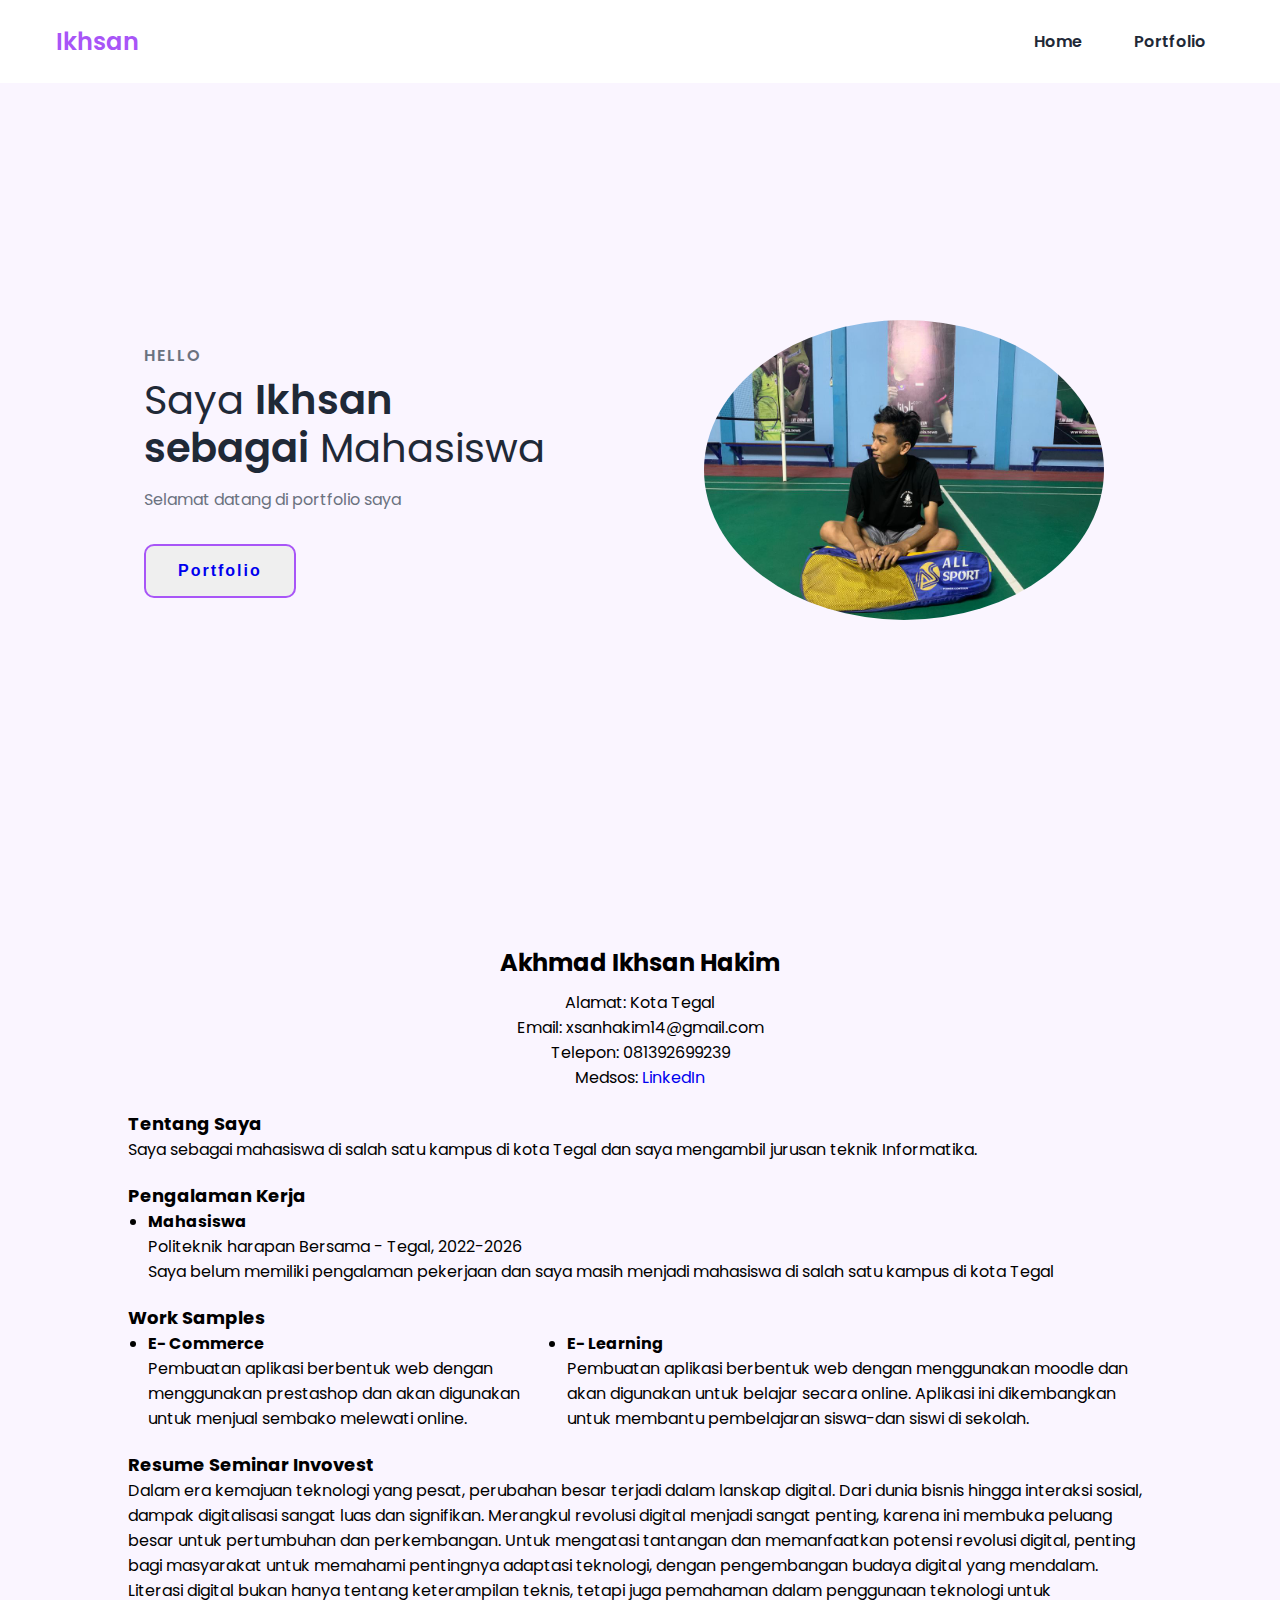
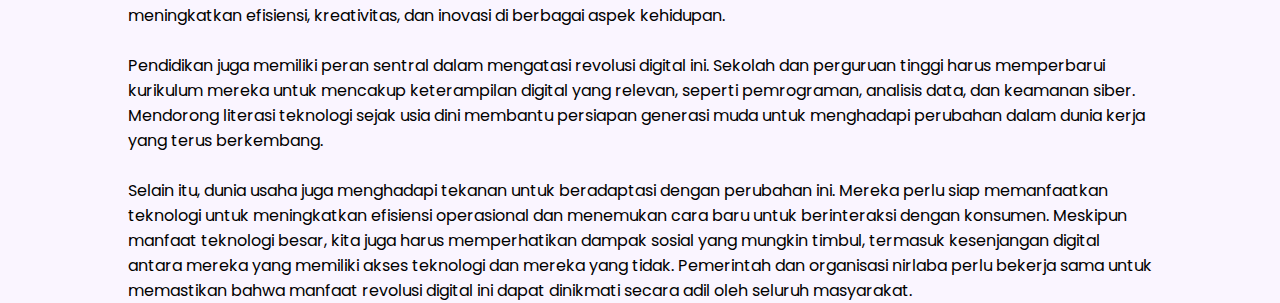
<file: porto/index.html>
<!DOCTYPE html>
<html lang="en">
  <head>
    <meta charset="UTF-8" />
    <meta http-equiv="X-UA-Compatible" content="IE=edge" />
    <meta name="viewport" content="width=device-width, initial-scale=1.0" />
    <link rel="stylesheet" href="styles.css" />
    <title>Portfolio</title>
  </head>
  <body>
    <nav>
      <div class="nav__content">
        <div class="logo"><a href="#">Ikhsan</a></div>
        <label for="check" class="checkbox">
          <i class="ri-menu-line"></i>
        </label>
        <input type="checkbox" name="check" id="check" />
        <ul>
          <li><a href="#home">Home</a></li>
          <li><a href="#datadiri">Portfolio</a></li>
        </ul>
      </div>
    </nav>
    <section class="section" >
      <div class="section__container" id="home">
        <div class="content">
          <p class="subtitle">HELLO</p>
          <h1 class="title">
            Saya <span>Ikhsan<br />sebagai</span> Mahasiswa
          </h1>
          <p class="description">
            Selamat datang di portfolio saya
          </p>
          <div class="action__btns">
            <button class="portfolio"><a href="#datadiri">Portfolio</a></button>
          </div>
        </div>
        <div class="image">
          <img src="pic.jpg" alt="profile" />
        </div>
      </div>
      <br>
    </section>
    <div class="header" id="datadiri">
        <div class="name">Akhmad Ikhsan Hakim</div>
        <div class="contact">
            <p>Alamat: Kota Tegal</p>
            <p>Email: xsanhakim14@gmail.com</p>
            <p>Telepon: 081392699239</p>
            <p>Medsos: <a href="https://www.linkedin.com/ikhsanhakim">LinkedIn</a></p>
        </div>
    </div>

    <div class="section" id="about">
        <h2>Tentang Saya</h2>
        <p>
            Saya sebagai mahasiswa di salah satu kampus di kota Tegal dan saya mengambil jurusan teknik Informatika.
        </p>
    </div>

    <div class="section">
        <h2>Pengalaman Kerja</h2>
        <ul>
            <li>
                <strong>Mahasiswa</strong>
                <p>Politeknik harapan Bersama - Tegal, 2022-2026</p>
                <p>Saya belum memiliki pengalaman pekerjaan dan saya masih menjadi mahasiswa di salah satu
                    kampus di kota Tegal
                </p>
            </li>
           
        </ul>
    </div>

    <div class="section">
        <h2>Work Samples</h2>
        <ul>
            <li>
                <strong>E- Commerce</strong>
                <p>Pembuatan aplikasi berbentuk web dengan menggunakan prestashop dan akan digunakan untuk menjual
                    sembako melewati online.
                </p>
            </li>
            <br>
            <li>
                <strong>E- Learning</strong>
                <p>Pembuatan aplikasi berbentuk web dengan menggunakan moodle dan akan digunakan untuk belajar 
                    secara online. Aplikasi ini dikembangkan untuk membantu pembelajaran siswa-dan siswi di 
                    sekolah.
                </p>
            </li>
        </ul>
    </div>
    
    <div class="section">
      <h2>Resume Seminar Invovest</h2>
      <p>
        Dalam era kemajuan teknologi yang pesat, perubahan besar terjadi dalam lanskap digital. Dari dunia bisnis hingga interaksi sosial, dampak digitalisasi sangat luas dan signifikan. Merangkul revolusi digital menjadi sangat penting, karena ini membuka peluang besar untuk pertumbuhan dan perkembangan. Untuk mengatasi tantangan dan memanfaatkan potensi revolusi digital, penting bagi masyarakat untuk memahami pentingnya adaptasi teknologi, dengan pengembangan budaya digital yang mendalam. Literasi digital bukan hanya tentang keterampilan teknis, tetapi juga pemahaman dalam penggunaan teknologi untuk meningkatkan efisiensi, kreativitas, dan inovasi di berbagai aspek kehidupan.
      </p><br>
      <p>
        Pendidikan juga memiliki peran sentral dalam mengatasi revolusi digital ini. Sekolah dan perguruan tinggi harus memperbarui kurikulum mereka untuk mencakup keterampilan digital yang relevan, seperti pemrograman, analisis data, dan keamanan siber. Mendorong literasi teknologi sejak usia dini membantu persiapan generasi muda untuk menghadapi perubahan dalam dunia kerja yang terus berkembang.
      </p><br>
      <p>
        Selain itu, dunia usaha juga menghadapi tekanan untuk beradaptasi dengan perubahan ini. Mereka perlu siap memanfaatkan teknologi untuk meningkatkan efisiensi operasional dan menemukan cara baru untuk berinteraksi dengan konsumen. Meskipun manfaat teknologi besar, kita juga harus memperhatikan dampak sosial yang mungkin timbul, termasuk kesenjangan digital antara mereka yang memiliki akses teknologi dan mereka yang tidak. Pemerintah dan organisasi nirlaba perlu bekerja sama untuk memastikan bahwa manfaat revolusi digital ini dapat dinikmati secara adil oleh seluruh masyarakat.
      </p>
      
  </div>
  </body>
</html>
</file>
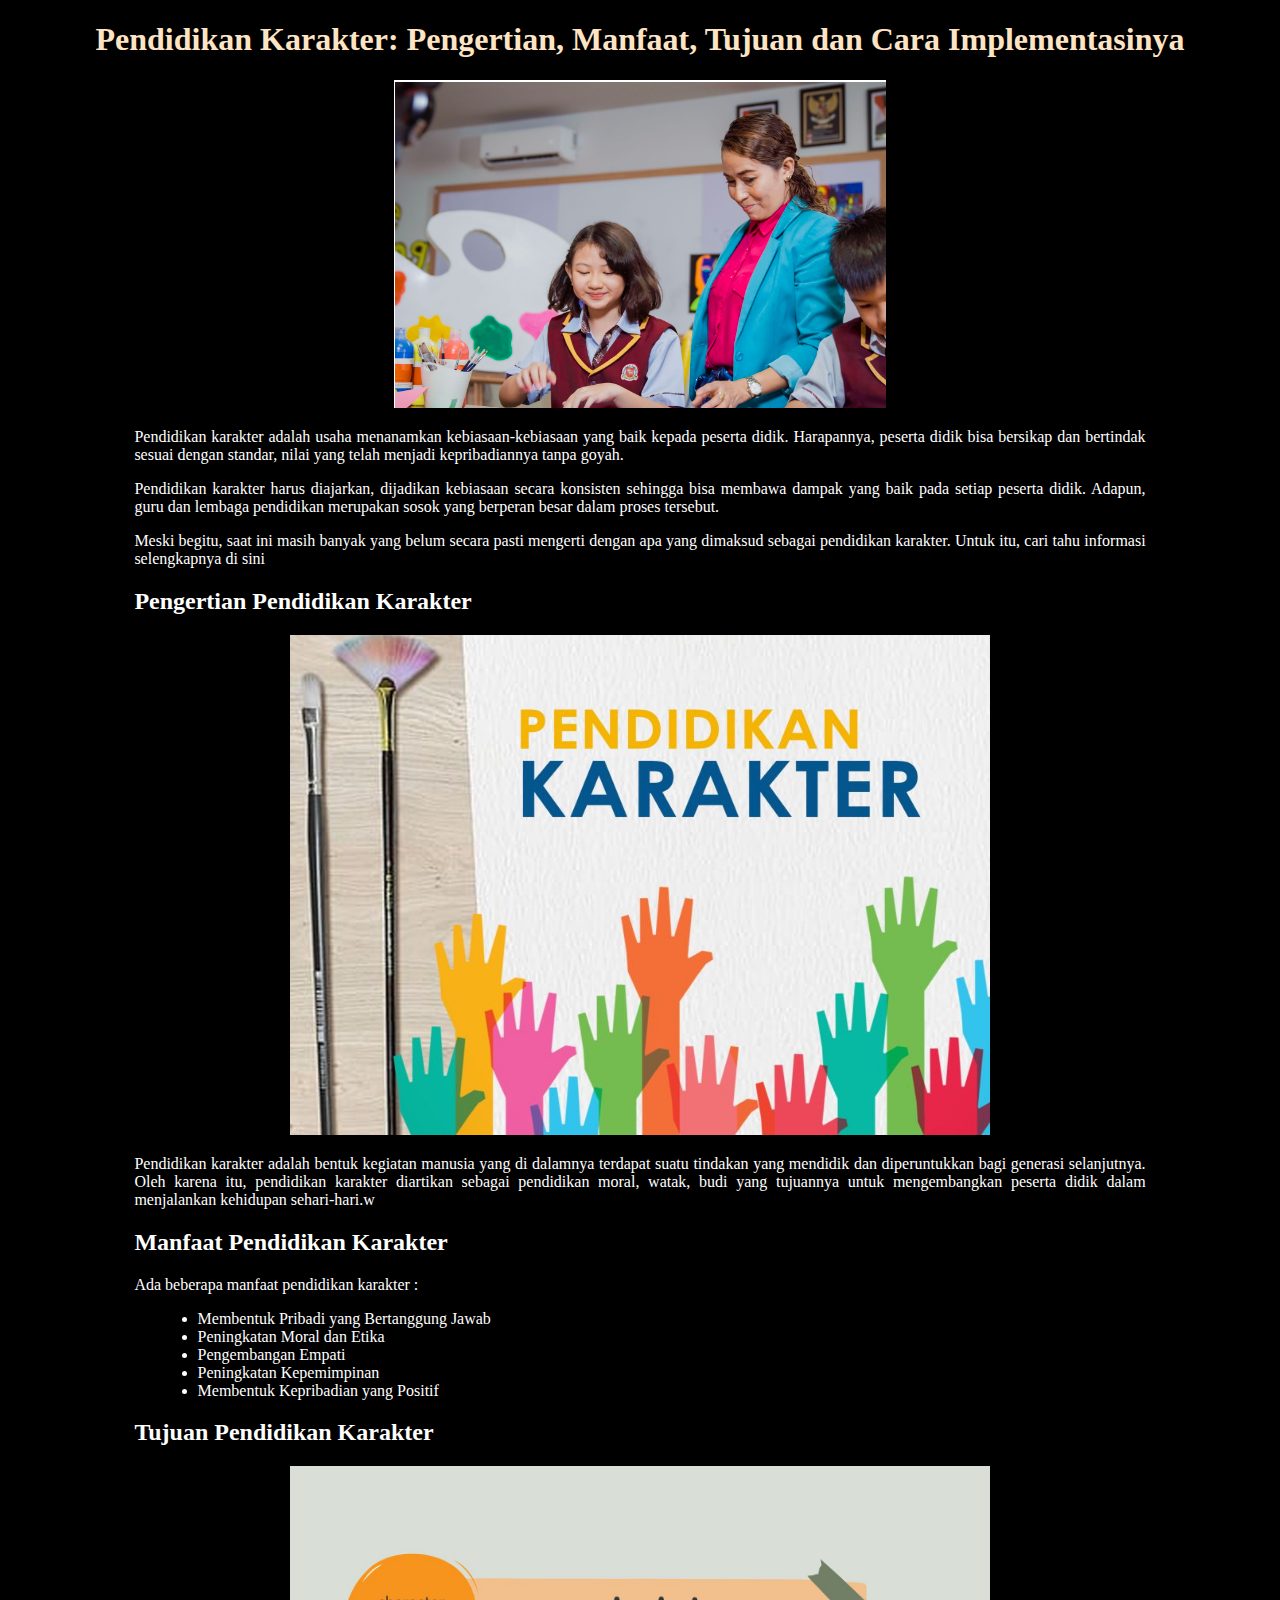
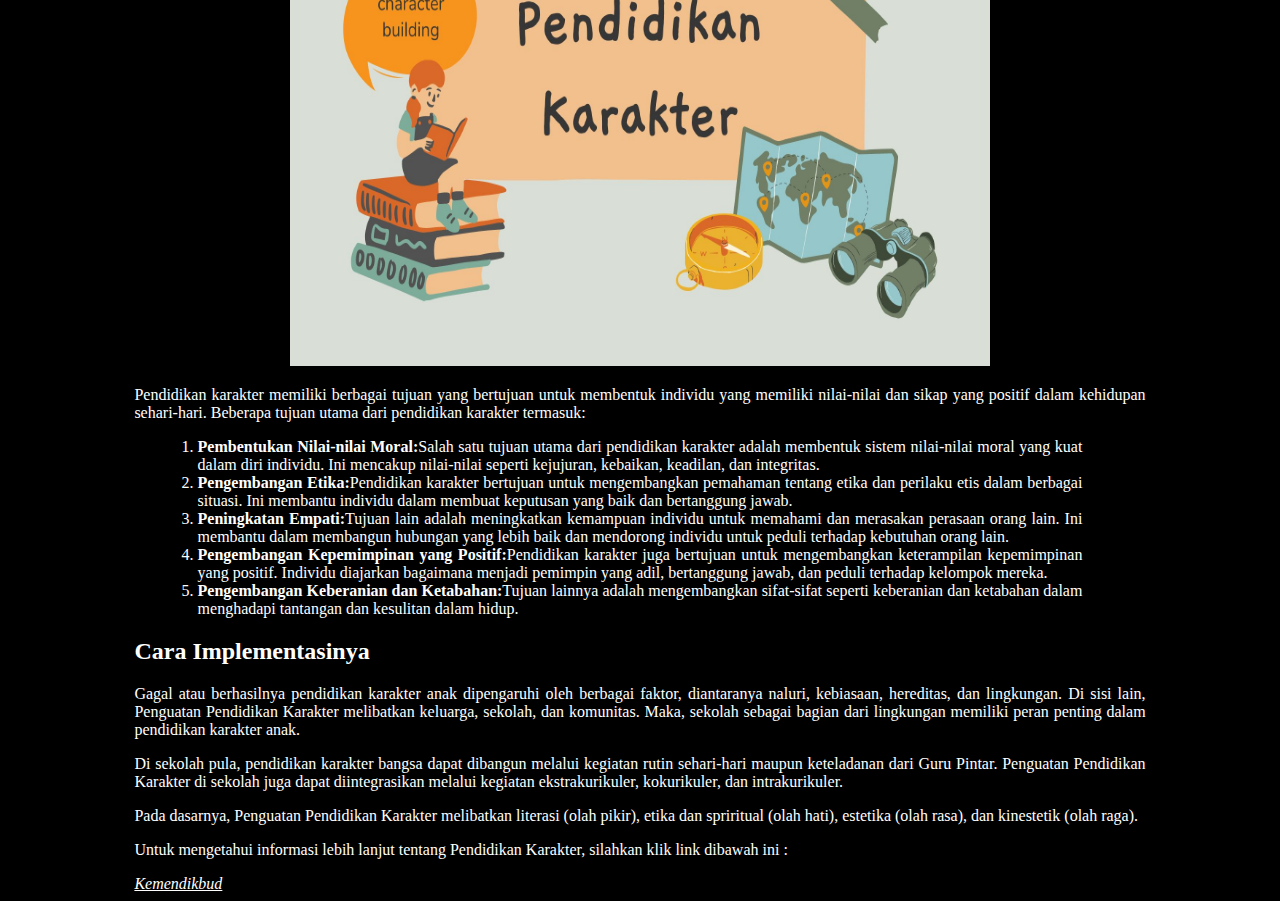
<file: Tugas 1/index.html>
<!DOCTYPE html>
<html lang="en">
<head>
    <meta charset="UTF-8">
    <meta name="viewport" content="width=device-width, initial-scale=1.0">
    <title>Web Pendidikan</title>
</head>
<body style="background-color: black;">
    <h1 style="text-align: center; color :bisque;">Pendidikan Karakter: Pengertian, Manfaat, Tujuan dan Cara Implementasinya</h1>
    <div class="img-container" style="text-align: center;">
        <img src="karakter.png"  alt="judul">
    </div >
    <p style="text-align:justify;color :white; padding-inline:10%; font-family:'Times New Roman';" >Pendidikan karakter adalah usaha menanamkan kebiasaan-kebiasaan yang baik kepada peserta didik. Harapannya,
         peserta didik bisa bersikap dan bertindak sesuai dengan standar, nilai yang telah menjadi kepribadiannya tanpa goyah.</p>
    <p style="text-align:justify;color :white; padding-inline:10%; font-family:'Times New Roman';">Pendidikan karakter harus diajarkan, dijadikan kebiasaan secara konsisten sehingga bisa membawa dampak yang baik pada setiap peserta didik.
        Adapun, guru dan lembaga pendidikan merupakan sosok yang berperan besar dalam proses tersebut.</p> 
    <p style="text-align:justify;color :white; padding-inline:10%; font-family:'Times New Roman';">Meski begitu, saat ini masih banyak yang belum secara pasti mengerti dengan apa yang dimaksud sebagai pendidikan karakter. 
        Untuk itu, cari tahu informasi selengkapnya di sini</p>
    <h2 style="text-align:justify; color :white;font-family:'Times New Roman';padding-inline:10%"><b>Pengertian Pendidikan Karakter</b></h2>
    <div class="img-container" style="text-align: center;" >
        <img src="pengertian.jpg" alt="pengertian" width="700px" height="500px">
    </div>
    <p style="text-align: justify; color:white;padding-inline:10%; font-family:'Times New Roman';">
        Pendidikan karakter adalah bentuk kegiatan manusia yang di dalamnya terdapat suatu tindakan 
        yang mendidik dan diperuntukkan bagi generasi selanjutnya.

        Oleh karena itu, pendidikan karakter diartikan sebagai pendidikan moral, watak, budi yang tujuannya 
        untuk mengembangkan peserta didik dalam menjalankan kehidupan sehari-hari.w
    </p>

    <h2 style="text-align: justify; color:white;padding-inline:10%; font-family:'Times New Roman'; ">Manfaat Pendidikan Karakter</h2>
    <p style="text-align: justify; color:white; padding-inline:10%; font-family:'Times New Roman';">
        Ada beberapa manfaat pendidikan karakter : 
        <ul style="text-align: justify; color:white; padding-inline:15%; font-family:'Times New Roman';">
            <li>Membentuk Pribadi yang Bertanggung Jawab</li>
            <li>Peningkatan Moral dan Etika</li>
            <li>Pengembangan Empati</li>
            <li>Peningkatan Kepemimpinan</li>
            <li>Membentuk Kepribadian yang Positif</li>
        </ul>
    </p>
    <h2 style="text-align: justify; color:white;padding-inline:10%; font-family:'Times New Roman'; ">Tujuan Pendidikan Karakter</h2>
    <div class="img-container" style="text-align: center;">
        <img src="tujuan.jpg" alt="tujuan" width="700px" height="500px">
    </div>
    <p style="text-align: justify; color:white; padding-inline:10%; font-family:'Times New Roman';">
        Pendidikan karakter memiliki berbagai tujuan yang bertujuan untuk membentuk individu yang memiliki nilai-nilai dan sikap yang positif dalam kehidupan sehari-hari. 
        Beberapa tujuan utama dari pendidikan karakter termasuk:
        <ol style="text-align: justify; color:white; padding-inline:15%; font-family:'Times New Roman';">
            <li> 
                <b>Pembentukan Nilai-nilai Moral:</b>Salah satu tujuan utama dari pendidikan karakter adalah membentuk sistem nilai-nilai moral yang kuat dalam diri individu. 
                Ini mencakup nilai-nilai seperti kejujuran, kebaikan, keadilan, dan integritas.</li>
            <li>
                <b>Pengembangan Etika:</b>Pendidikan karakter bertujuan untuk mengembangkan pemahaman tentang etika dan perilaku etis dalam berbagai situasi. 
                Ini membantu individu dalam membuat keputusan yang baik dan bertanggung jawab.
            </li>
            <li>
                <b>Peningkatan Empati:</b>Tujuan lain adalah meningkatkan kemampuan individu untuk memahami dan merasakan perasaan orang lain. 
                Ini membantu dalam membangun hubungan yang lebih baik dan mendorong individu untuk peduli terhadap kebutuhan orang lain.
            </li>
            <li>
                <b>Pengembangan Kepemimpinan yang Positif:</b>Pendidikan karakter juga bertujuan untuk mengembangkan keterampilan kepemimpinan yang positif. 
                Individu diajarkan bagaimana menjadi pemimpin yang adil, bertanggung jawab, dan peduli terhadap kelompok mereka.
            </li>
            <li>
                <b>Pengembangan Keberanian dan Ketabahan:</b>Tujuan lainnya adalah mengembangkan sifat-sifat seperti keberanian dan 
                ketabahan dalam menghadapi tantangan dan kesulitan dalam hidup.
            </li>
        </ol>
    </p>
    <h2 style="text-align: justify; color:white;padding-inline:10%; font-family:'Times New Roman'; ">Cara Implementasinya</h2>
    <p style="text-align: justify; color:white; padding-inline:10%; font-family:'Times New Roman';">
        Gagal atau berhasilnya pendidikan karakter anak dipengaruhi oleh berbagai faktor, diantaranya naluri, kebiasaan, hereditas, dan lingkungan. Di sisi lain, 
        Penguatan Pendidikan Karakter melibatkan keluarga, sekolah, dan komunitas. Maka, sekolah sebagai bagian dari lingkungan memiliki peran penting dalam pendidikan karakter anak.
    </p>
    <p style="text-align: justify; color:white; padding-inline:10%; font-family:'Times New Roman';">
        Di sekolah pula, pendidikan karakter bangsa dapat dibangun melalui kegiatan rutin sehari-hari maupun keteladanan dari Guru Pintar.
         Penguatan Pendidikan Karakter di sekolah juga dapat diintegrasikan melalui kegiatan ekstrakurikuler, kokurikuler, dan intrakurikuler.
    </p>
    <p style="text-align: justify; color:white; padding-inline:10%; font-family:'Times New Roman';">
        Pada dasarnya, Penguatan Pendidikan Karakter melibatkan literasi (olah pikir), etika dan spriritual (olah hati), estetika (olah rasa), dan kinestetik (olah raga).
    </p> 
    <p style="text-align: justify; color:white; padding-inline:10%; font-family:'Times New Roman';">
        Untuk mengetahui informasi lebih lanjut tentang Pendidikan Karakter, silahkan klik link dibawah ini : 
    </p>
    <a href="https://gurudikdas.kemdikbud.go.id/news/pendidikan-karakter-:-peranan-dalam-menciptakan-peserta-didik-yang-berkualitas" target="_blank"
    style="text-align: justify; color:white; padding-inline:10%; font-family:'Times New Roman';"><i>Kemendikbud</i></a>
</body>
</html>
</file>
<file: porto/styles.css>
@import url("https://fonts.googleapis.com/css2?family=Poppins:wght@400;600;700&display=swap");

:root {
  --primary-color: #a855f7;
  --primary-color-dark: #9333ea;
  --secondary-color: #ca8a04;
  --text-dark: #1f2937;
  --text-light: #6b7280;
  --extra-light: #faf5ff;
  --max-width: 1200px;
}

* {
  padding: 0;
  margin: 0;
  box-sizing: border-box;
}

a {
  text-decoration: none;
}

body {
  font-family: "Poppins", sans-serif;
}

nav {
  width: 100%;
  position: fixed;
  top: 0;
  left: 0;
  background-color: #ffffff;
  z-index: 99;
}

.nav__content {
  max-width: var(--max-width);
  margin: auto;
  padding: 1.5rem 1rem;
  display: flex;
  align-items: center;
  justify-content: space-between;
}

nav .logo a {
  font-size: 1.5rem;
  font-weight: 600;
  color: var(--primary-color);
  transition: 0.3s;
}
nav .logo a:hover {
  color: var(--primary-color-dark);
}

nav .checkbox {
  display: none;
}

nav input {
  display: none;
}
nav .checkbox i {
  font-size: 2rem;
  color: var(--primary-color);
  cursor: pointer;
}

ul {
  display: flex;
  align-items: center;
  gap: 1rem;
  list-style: none;
  transition: left 0.3s;
}

ul li a {
  padding: 0.5rem 1rem;
  border: 2px solid transparent;
  text-decoration: none;
  font-weight: 600;
  color: var(--text-dark);
  transition: 0.3s;
}

ul li a:hover {
  border-top-color: var(--secondary-color);
  border-bottom-color: var(--secondary-color);
  color: var(--secondary-color);
}

.section {
  background-color: var(--extra-light);
}

.section__container {
  min-height: 100vh;
  max-width: var(--max-width);
  margin: auto;
  padding: 1rem;
  display: grid;
  grid-template-columns: repeat(2, 1fr);
  gap: 4rem;
}

.content {
  display: flex;
  flex-direction: column;
  justify-content: center;
}

.subtitle {
  letter-spacing: 2px;
  color: var(--text-light);
  font-weight: 600;
  margin-bottom: 0.5rem;
}

.title {
  font-size: 2.5rem;
  font-weight: 400;
  line-height: 3rem;
  color: var(--text-dark);
  margin-bottom: 1rem;
}

.title span {
  font-weight: 600;
}

.description {
  line-height: 1.5rem;
  color: var(--text-light);
  margin-bottom: 2rem;
}

.action__btns {
  display: flex;
  gap: 1rem;
}

.action__btns button {
  font-size: 1rem;
  font-weight: 600;
  letter-spacing: 2px;
  padding: 1rem 2rem;
  outline: none;
  border: 2px solid var(--primary-color);
  border-radius: 10px;
  transition: 0.3s;
  cursor: pointer;
}

.hire__me {
  background-color: var(--primary-color);
  color: #ffffff;
}

.hire__me:hover {
  background-color: var(--primary-color-dark);
}

.portfolio {
  color: var(--primary-color);
}

.portfolio:hover {
  background-color: var(--primary-color-dark);
  color: #ffffff;
}

.image {
  display: grid;
  place-items: center;
}

.image img {
  width: min(25rem, 90%);
  border-radius: 100%;
}

@media (width < 750px) {
  nav .checkbox {
    display: block;
  }

  ul {
    position: absolute;
    width: 100%;
    height: calc(100vh - 85px);
    left: -100%;
    top: 85px;
    background-color: var(--extra-light);
    flex-direction: column;
    justify-content: center;
    gap: 3rem;
  }

  nav #check:checked ~ ul {
    left: 0;
  }

  ul li a {
    font-size: 1.25rem;
  }

  .section__container {
    padding: 10rem 1rem 5rem 1rem;
    text-align: center;
    grid-template-columns: repeat(1, 1fr);
  }

  .image {
    grid-area: 1/1/2/2;
  }

  .action__btns {
    margin: auto;
  }
}
body {
  font-family: "Poppins", sans-serif;
  padding-inline: 10%;
  background-color: var(--extra-light);
}
.header {
  text-align: center;
}
.name {
  font-size: 24px;
  font-weight: bold;
}
.contact {
  margin-top: 10px;
}
.contact p {
  margin: 0;
}
.section {
  margin-top: 20px;
  background-color: var(--extra-light);
}
.section h2 {
  font-size: 18px;
  background-color: var(--extra-light);
}
.section ul {
  list-style-type: disc;
  padding-left: 20px;
  background-color: var(--extra-light);
}
</file>
